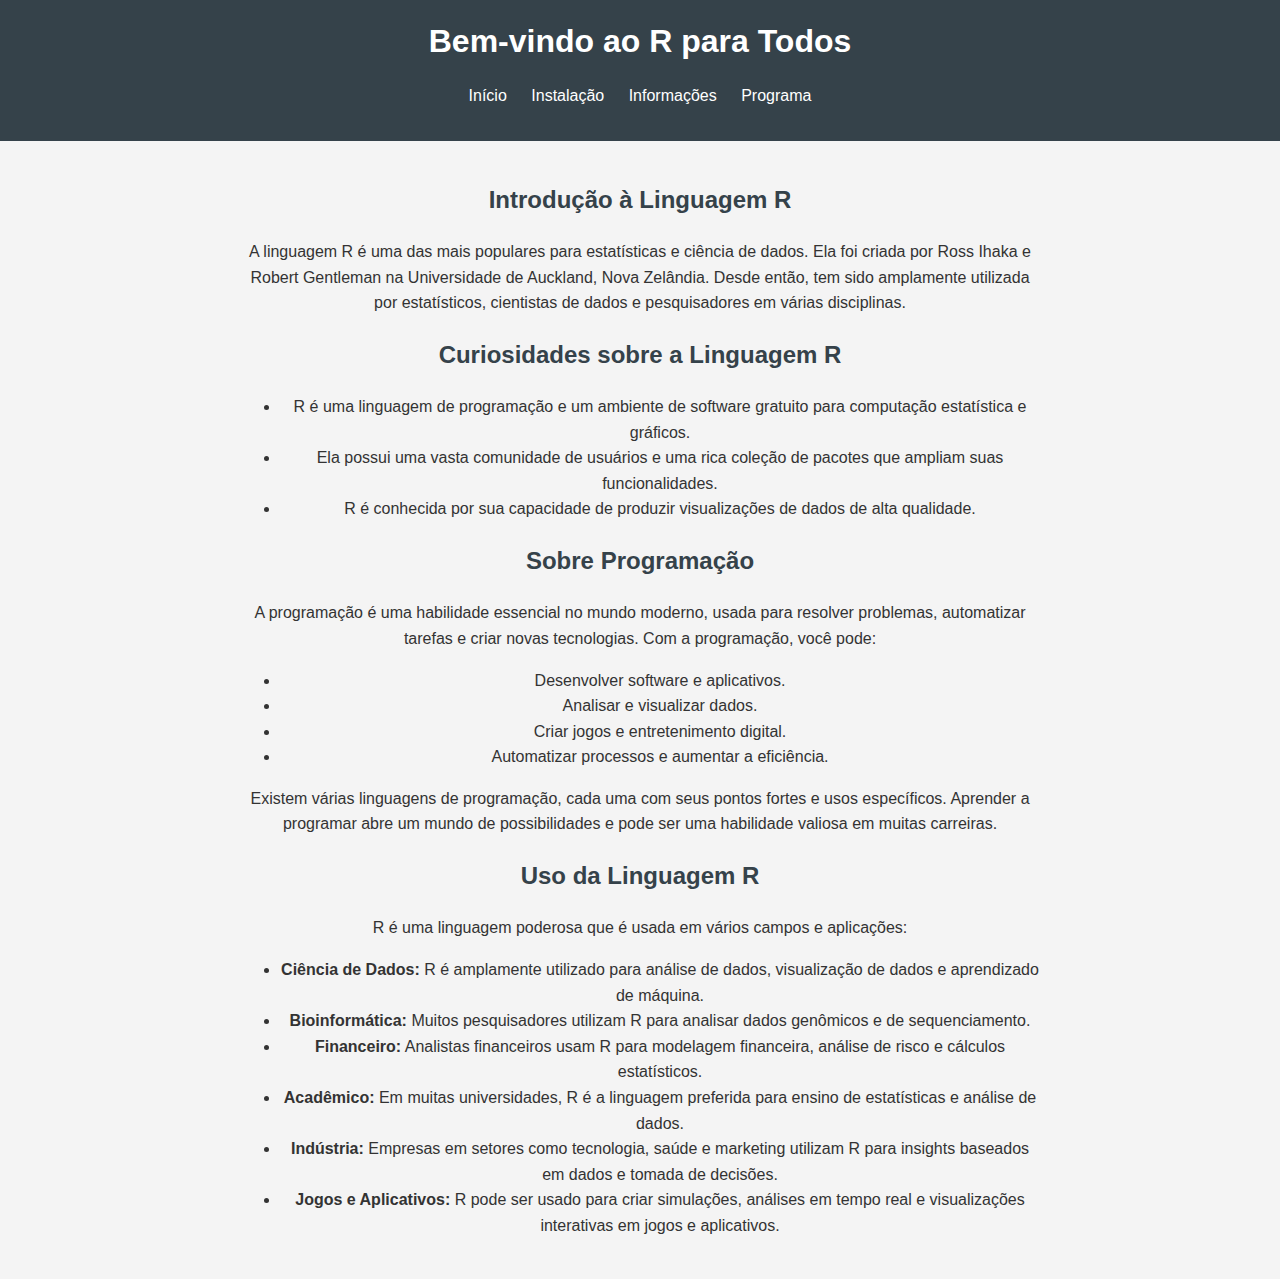
<file: index.html>
<!DOCTYPE html>
<html lang="pt-BR">
<head>
    <meta charset="UTF-8">
    <meta name="viewport" content="width=device-width, initial-scale=1.0">
    <title>R para Todos</title>
    <link rel="stylesheet" href="style.css">
</head>
<body>
    <header>
        <h1>Bem-vindo ao R para Todos</h1>
        <nav>
            <ul>
                <li><a href="index.html">Início</a></li>
                <li><a href="instalacao.html">Instalação</a></li>
                <li><a href="informacoes.html">Informações</a></li>
                <li><a href="programas.html">Programa</a></li>
            </ul>
        </nav>
    </header>
    <main>
        <section class="intro">
            <h2>Introdução à Linguagem R</h2>
            <p>A linguagem R é uma das mais populares para estatísticas e ciência de dados. Ela foi criada por Ross Ihaka e Robert Gentleman na Universidade de Auckland, Nova Zelândia. Desde então, tem sido amplamente utilizada por estatísticos, cientistas de dados e pesquisadores em várias disciplinas.</p>
        </section>
        <section class="curiosidades">
            <h2>Curiosidades sobre a Linguagem R</h2>
            <ul>
                <li>R é uma linguagem de programação e um ambiente de software gratuito para computação estatística e gráficos.</li>
                <li>Ela possui uma vasta comunidade de usuários e uma rica coleção de pacotes que ampliam suas funcionalidades.</li>
                <li>R é conhecida por sua capacidade de produzir visualizações de dados de alta qualidade.</li>
            </ul>
        </section>
        <section class="sobre-programacao">
            <h2>Sobre Programação</h2>
            <p>A programação é uma habilidade essencial no mundo moderno, usada para resolver problemas, automatizar tarefas e criar novas tecnologias. Com a programação, você pode:</p>
            <ul>
                <li>Desenvolver software e aplicativos.</li>
                <li>Analisar e visualizar dados.</li>
                <li>Criar jogos e entretenimento digital.</li>
                <li>Automatizar processos e aumentar a eficiência.</li>
            </ul>
            <p>Existem várias linguagens de programação, cada uma com seus pontos fortes e usos específicos. Aprender a programar abre um mundo de possibilidades e pode ser uma habilidade valiosa em muitas carreiras.</p>
        </section>
        <section class="uso-r">
            <h2>Uso da Linguagem R</h2>
            <p>R é uma linguagem poderosa que é usada em vários campos e aplicações:</p>
            <ul>
                <li><strong>Ciência de Dados:</strong> R é amplamente utilizado para análise de dados, visualização de dados e aprendizado de máquina.</li>
                <li><strong>Bioinformática:</strong> Muitos pesquisadores utilizam R para analisar dados genômicos e de sequenciamento.</li>
                <li><strong>Financeiro:</strong> Analistas financeiros usam R para modelagem financeira, análise de risco e cálculos estatísticos.</li>
                <li><strong>Acadêmico:</strong> Em muitas universidades, R é a linguagem preferida para ensino de estatísticas e análise de dados.</li>
                <li><strong>Indústria:</strong> Empresas em setores como tecnologia, saúde e marketing utilizam R para insights baseados em dados e tomada de decisões.</li>
                <li><strong>Jogos e Aplicativos:</strong> R pode ser usado para criar simulações, análises em tempo real e visualizações interativas em jogos e aplicativos.</li>
            </ul>
        </section>
    </main>
</body>
</html>
</file>
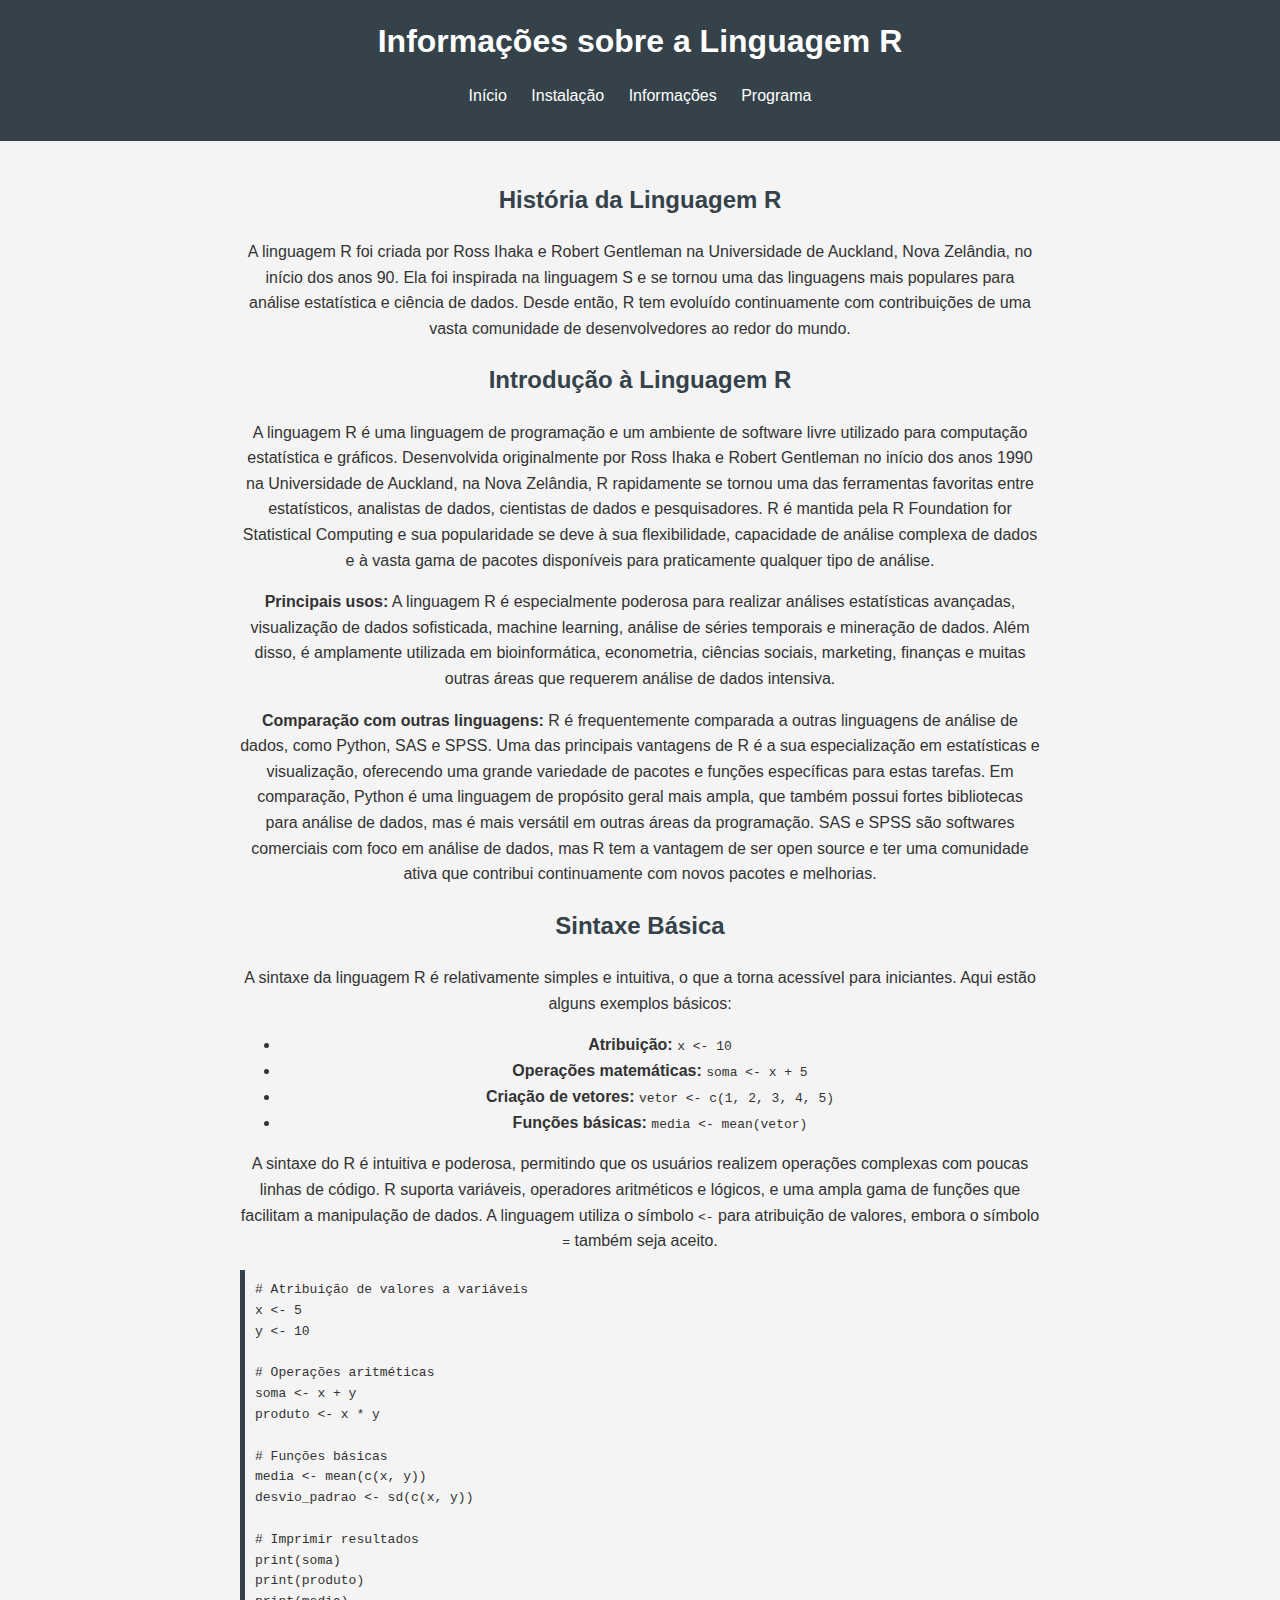
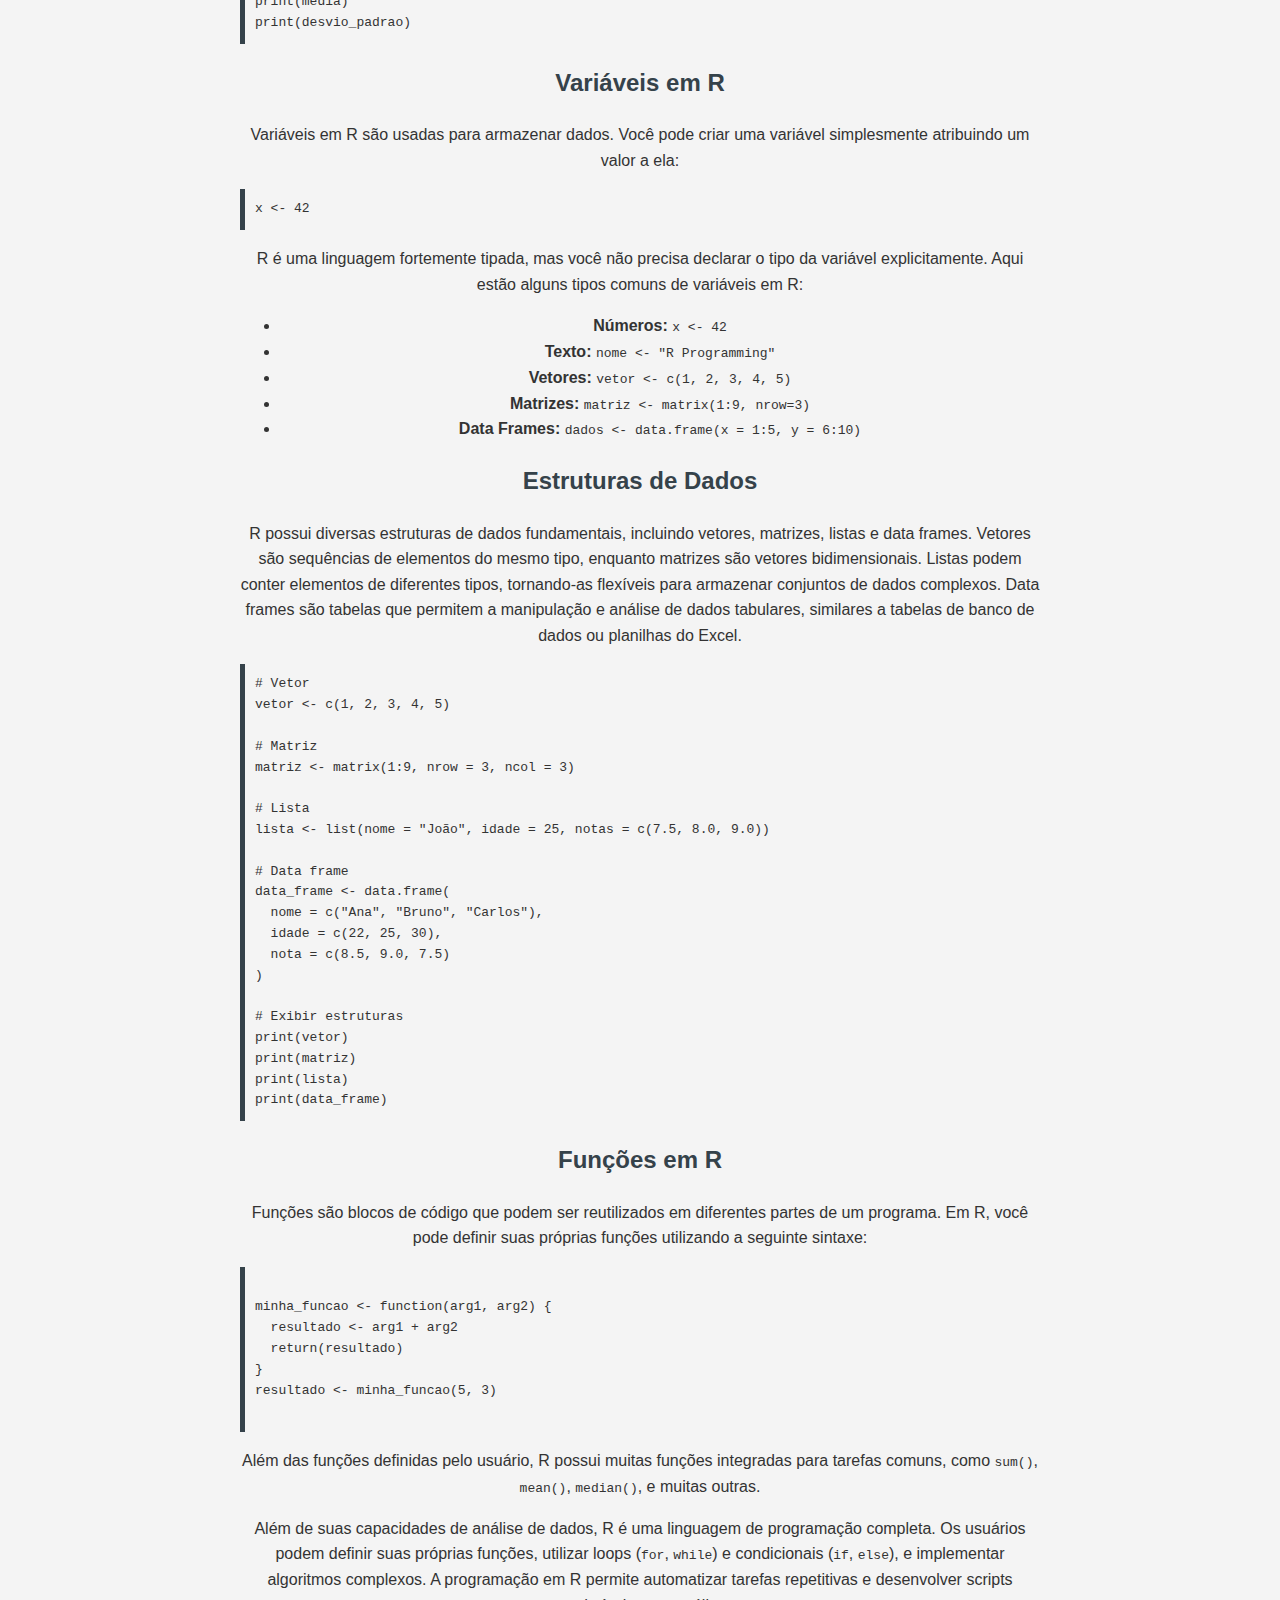
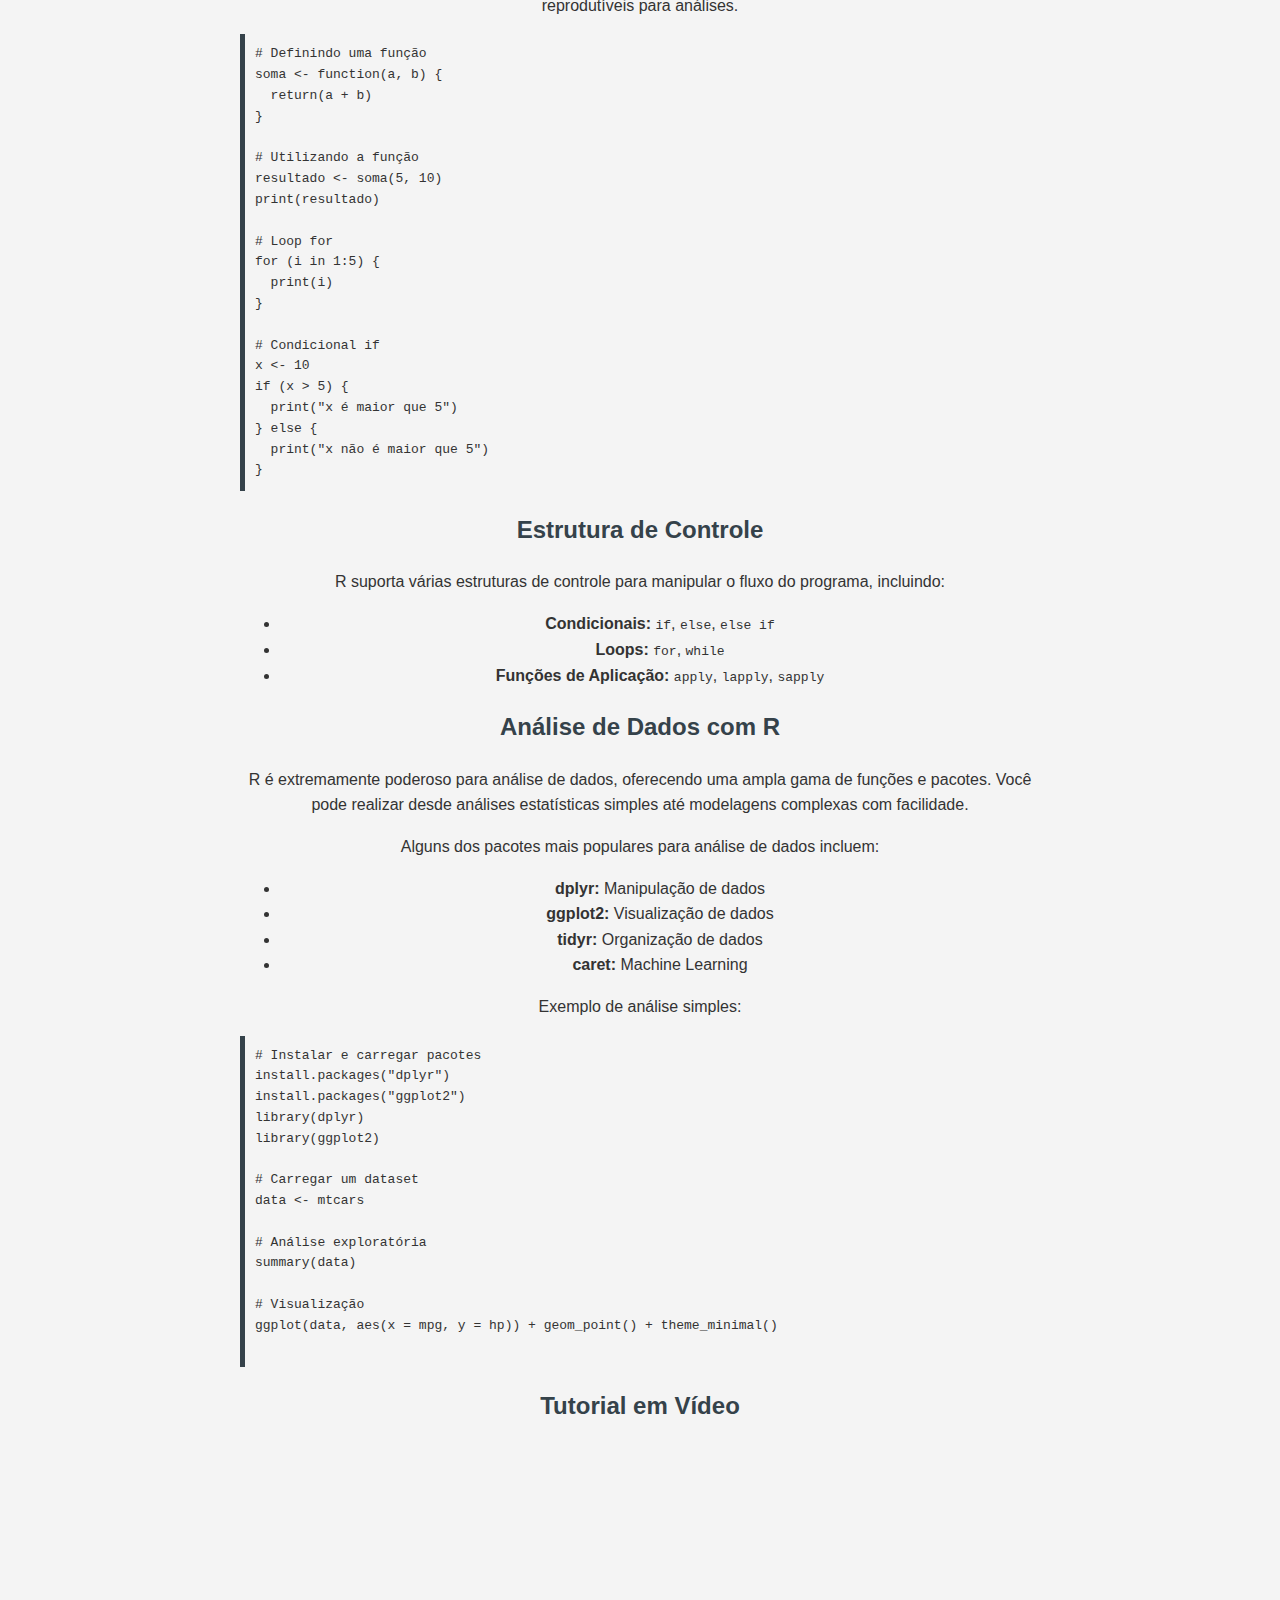
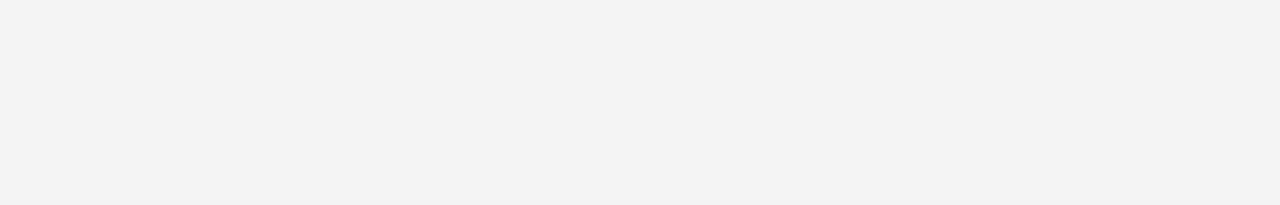
<file: informacoes.html>
<!DOCTYPE html>
<html lang="pt-BR">
<head>
    <meta charset="UTF-8">
    <meta name="viewport" content="width=device-width, initial-scale=1.0">
    <title>Informações sobre a Linguagem R</title>
    <link rel="stylesheet" href="style.css">
</head>
<body>
    <header>
        <h1>Informações sobre a Linguagem R</h1>
        <nav>
            <ul>
                <li><a href="index.html">Início</a></li>
                <li><a href="instalacao.html">Instalação</a></li>
                <li><a href="informacoes.html">Informações</a></li>
                <li><a href="programas.html">Programa</a></li>
            </ul>
        </nav>
    </header>
    <main>
        <section class="historia">
            <h2>História da Linguagem R</h2>
            <p>A linguagem R foi criada por Ross Ihaka e Robert Gentleman na Universidade de Auckland, Nova Zelândia, no início dos anos 90. Ela foi inspirada na linguagem S e se tornou uma das linguagens mais populares para análise estatística e ciência de dados. Desde então, R tem evoluído continuamente com contribuições de uma vasta comunidade de desenvolvedores ao redor do mundo.</p>
        </section>

        <section class="introducao">
            <h2>Introdução à Linguagem R</h2>
            <p>A linguagem R é uma linguagem de programação e um ambiente de software livre utilizado para computação estatística e gráficos. Desenvolvida originalmente por Ross Ihaka e Robert Gentleman no início dos anos 1990 na Universidade de Auckland, na Nova Zelândia, R rapidamente se tornou uma das ferramentas favoritas entre estatísticos, analistas de dados, cientistas de dados e pesquisadores. R é mantida pela R Foundation for Statistical Computing e sua popularidade se deve à sua flexibilidade, capacidade de análise complexa de dados e à vasta gama de pacotes disponíveis para praticamente qualquer tipo de análise.</p>
            <p><strong>Principais usos:</strong> A linguagem R é especialmente poderosa para realizar análises estatísticas avançadas, visualização de dados sofisticada, machine learning, análise de séries temporais e mineração de dados. Além disso, é amplamente utilizada em bioinformática, econometria, ciências sociais, marketing, finanças e muitas outras áreas que requerem análise de dados intensiva.</p>
            <p><strong>Comparação com outras linguagens:</strong> R é frequentemente comparada a outras linguagens de análise de dados, como Python, SAS e SPSS. Uma das principais vantagens de R é a sua especialização em estatísticas e visualização, oferecendo uma grande variedade de pacotes e funções específicas para estas tarefas. Em comparação, Python é uma linguagem de propósito geral mais ampla, que também possui fortes bibliotecas para análise de dados, mas é mais versátil em outras áreas da programação. SAS e SPSS são softwares comerciais com foco em análise de dados, mas R tem a vantagem de ser open source e ter uma comunidade ativa que contribui continuamente com novos pacotes e melhorias.</p>
        </section>
        
        <section class="sintaxe">
            <h2>Sintaxe Básica</h2>
            <p>A sintaxe da linguagem R é relativamente simples e intuitiva, o que a torna acessível para iniciantes. Aqui estão alguns exemplos básicos:</p>
            <ul>
                <li><strong>Atribuição:</strong> <code>x <- 10</code></li>
                <li><strong>Operações matemáticas:</strong> <code>soma <- x + 5</code></li>
                <li><strong>Criação de vetores:</strong> <code>vetor <- c(1, 2, 3, 4, 5)</code></li>
                <li><strong>Funções básicas:</strong> <code>media <- mean(vetor)</code></li>
            </ul>
            <p>A sintaxe do R é intuitiva e poderosa, permitindo que os usuários realizem operações complexas com poucas linhas de código. R suporta variáveis, operadores aritméticos e lógicos, e uma ampla gama de funções que facilitam a manipulação de dados. A linguagem utiliza o símbolo <code>&lt;-</code> para atribuição de valores, embora o símbolo <code>=</code> também seja aceito.</p>
            <pre><code># Atribuição de valores a variáveis
x <- 5
y <- 10

# Operações aritméticas
soma <- x + y
produto <- x * y

# Funções básicas
media <- mean(c(x, y))
desvio_padrao <- sd(c(x, y))

# Imprimir resultados
print(soma)
print(produto)
print(media)
print(desvio_padrao)</code></pre>
        </section>
        
        <section class="variaveis">
            <h2>Variáveis em R</h2>
            <p>Variáveis em R são usadas para armazenar dados. Você pode criar uma variável simplesmente atribuindo um valor a ela:</p>
            <pre><code>x <- 42</code></pre>
            <p>R é uma linguagem fortemente tipada, mas você não precisa declarar o tipo da variável explicitamente. Aqui estão alguns tipos comuns de variáveis em R:</p>
            <ul>
                <li><strong>Números:</strong> <code>x <- 42</code></li>
                <li><strong>Texto:</strong> <code>nome <- "R Programming"</code></li>
                <li><strong>Vetores:</strong> <code>vetor <- c(1, 2, 3, 4, 5)</code></li>
                <li><strong>Matrizes:</strong> <code>matriz <- matrix(1:9, nrow=3)</code></li>
                <li><strong>Data Frames:</strong> <code>dados <- data.frame(x = 1:5, y = 6:10)</code></li>
            </ul>
        </section>

        <section class="estruturas-de-dados">
            <h2>Estruturas de Dados</h2>
            <p>R possui diversas estruturas de dados fundamentais, incluindo vetores, matrizes, listas e data frames. Vetores são sequências de elementos do mesmo tipo, enquanto matrizes são vetores bidimensionais. Listas podem conter elementos de diferentes tipos, tornando-as flexíveis para armazenar conjuntos de dados complexos. Data frames são tabelas que permitem a manipulação e análise de dados tabulares, similares a tabelas de banco de dados ou planilhas do Excel.</p>
            <pre><code># Vetor
vetor <- c(1, 2, 3, 4, 5)

# Matriz
matriz <- matrix(1:9, nrow = 3, ncol = 3)

# Lista
lista <- list(nome = "João", idade = 25, notas = c(7.5, 8.0, 9.0))

# Data frame
data_frame <- data.frame(
  nome = c("Ana", "Bruno", "Carlos"),
  idade = c(22, 25, 30),
  nota = c(8.5, 9.0, 7.5)
)

# Exibir estruturas
print(vetor)
print(matriz)
print(lista)
print(data_frame)</code></pre>
        </section>

        <section class="funcoes">
            <h2>Funções em R</h2>
            <p>Funções são blocos de código que podem ser reutilizados em diferentes partes de um programa. Em R, você pode definir suas próprias funções utilizando a seguinte sintaxe:</p>
            <pre><code>
minha_funcao <- function(arg1, arg2) {
  resultado <- arg1 + arg2
  return(resultado)
}
resultado <- minha_funcao(5, 3)
            </code></pre>
            <p>Além das funções definidas pelo usuário, R possui muitas funções integradas para tarefas comuns, como <code>sum()</code>, <code>mean()</code>, <code>median()</code>, e muitas outras.</p>
            <p>Além de suas capacidades de análise de dados, R é uma linguagem de programação completa. Os usuários podem definir suas próprias funções, utilizar loops (<code>for</code>, <code>while</code>) e condicionais (<code>if</code>, <code>else</code>), e implementar algoritmos complexos. A programação em R permite automatizar tarefas repetitivas e desenvolver scripts reprodutíveis para análises.</p>
            <pre><code># Definindo uma função
soma <- function(a, b) {
  return(a + b)
}

# Utilizando a função
resultado <- soma(5, 10)
print(resultado)

# Loop for
for (i in 1:5) {
  print(i)
}

# Condicional if
x <- 10
if (x > 5) {
  print("x é maior que 5")
} else {
  print("x não é maior que 5")
}</code></pre>
        </section>
        
        <section class="estrutura">
            <h2>Estrutura de Controle</h2>
            <p>R suporta várias estruturas de controle para manipular o fluxo do programa, incluindo:</p>
            <ul>
                <li><strong>Condicionais:</strong> <code>if</code>, <code>else</code>, <code>else if</code></li>
                <li><strong>Loops:</strong> <code>for</code>, <code>while</code></li>
                <li><strong>Funções de Aplicação:</strong> <code>apply</code>, <code>lapply</code>, <code>sapply</code></li>
            </ul>
        </section>

        <section class="analise">
            <h2>Análise de Dados com R</h2>
            <p>R é extremamente poderoso para análise de dados, oferecendo uma ampla gama de funções e pacotes. Você pode realizar desde análises estatísticas simples até modelagens complexas com facilidade.</p>
            <p>Alguns dos pacotes mais populares para análise de dados incluem:</p>
            <ul>
                <li><strong>dplyr:</strong> Manipulação de dados</li>
                <li><strong>ggplot2:</strong> Visualização de dados</li>
                <li><strong>tidyr:</strong> Organização de dados</li>
                <li><strong>caret:</strong> Machine Learning</li>
            </ul>
            <p>Exemplo de análise simples:</p>
            <pre><code># Instalar e carregar pacotes
install.packages("dplyr")
install.packages("ggplot2")
library(dplyr)
library(ggplot2)

# Carregar um dataset
data <- mtcars

# Análise exploratória
summary(data)

# Visualização
ggplot(data, aes(x = mpg, y = hp)) + geom_point() + theme_minimal()
            </code></pre>
        </section>
        <section class="video-tutorial">
            <h2>Tutorial em Vídeo</h2>
            <div class="video-container">
                <iframe width="560" height="315" src="https://www.youtube.com/embed/RQrgRCO7-EQ?si=XK-TkkzPE6qRPdRX" title="YouTube video player" frameborder="0" allow="accelerometer; autoplay; clipboard-write; encrypted-media; gyroscope; picture-in-picture; web-share" referrerpolicy="strict-origin-when-cross-origin" allowfullscreen></iframe>
            </div>
        </section>
</body>
</html>
</file>
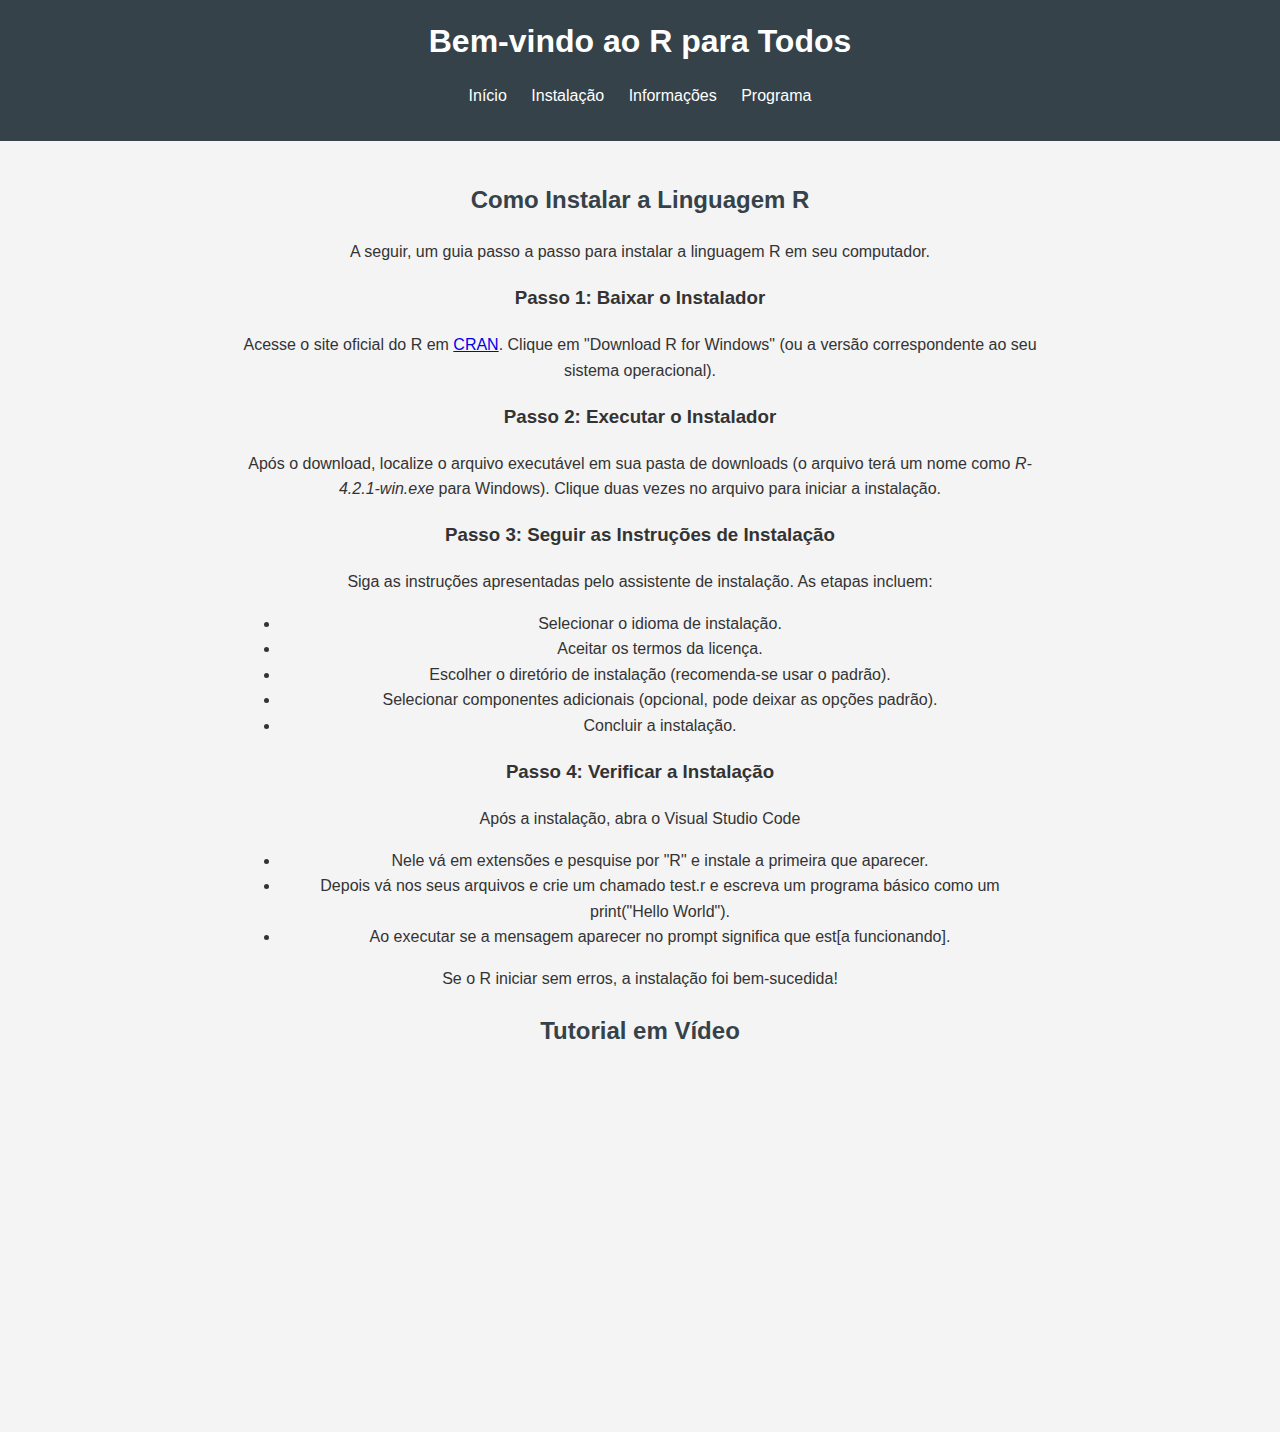
<file: instalacao.html>
<!DOCTYPE html>
<html lang="pt-BR">
<head>
    <meta charset="UTF-8">
    <meta name="viewport" content="width=device-width, initial-scale=1.0">
    <title>R para Todos - Instalação</title>
    <link rel="stylesheet" href="style.css">
</head>
<body>
    <header>
        <h1>Bem-vindo ao R para Todos</h1>
        <nav>
            <ul>
                <li><a href="index.html">Início</a></li>
                <li><a href="instalacao.html">Instalação</a></li>
                <li><a href="informacoes.html">Informações</a></li>
                <li><a href="programas.html">Programa</a></li>
            </ul>
        </nav>
    </header>
    <main>
        <section class="instalacao">
            <h2>Como Instalar a Linguagem R</h2>
            <p>A seguir, um guia passo a passo para instalar a linguagem R em seu computador.</p>
            <h3>Passo 1: Baixar o Instalador</h3>
            <p>
                Acesse o site oficial do R em 
                <a href="https://cran.r-project.org/" target="_blank">CRAN</a>. 
                Clique em "Download R for Windows" (ou a versão correspondente ao seu sistema operacional).
            </p>
            <h3>Passo 2: Executar o Instalador</h3>
            <p>
                Após o download, localize o arquivo executável em sua pasta de downloads (o arquivo terá um nome como 
                <em>R-4.2.1-win.exe</em> para Windows). Clique duas vezes no arquivo para iniciar a instalação.
            </p>
            <h3>Passo 3: Seguir as Instruções de Instalação</h3>
            <p>
                Siga as instruções apresentadas pelo assistente de instalação. As etapas incluem:
            </p>
            <ul>
                <li>Selecionar o idioma de instalação.</li>
                <li>Aceitar os termos da licença.</li>
                <li>Escolher o diretório de instalação (recomenda-se usar o padrão).</li>
                <li>Selecionar componentes adicionais (opcional, pode deixar as opções padrão).</li>
                <li>Concluir a instalação.</li>
            </ul>
            <h3>Passo 4: Verificar a Instalação</h3>
            <p>
                Após a instalação, abra o Visual Studio Code
            </p>
            <ul>
                <li>Nele vá em extensões e pesquise por "R" e instale a primeira que aparecer.</li>
                <li>Depois vá nos seus arquivos e crie um chamado test.r e escreva um programa básico como um print("Hello World").</li>
                <li>Ao executar se a mensagem aparecer no prompt significa que est[a funcionando].</li>
            </ul>
            <p>Se o R iniciar sem erros, a instalação foi bem-sucedida!</p>
        </section>
        <section class="video-tutorial">
            <h2>Tutorial em Vídeo</h2>
            <div class="video-container">
                <iframe width="700" height="315" src="https://www.youtube.com/embed/P6D7VvpZmwE?si=1l_Tfg9j4_JTIE-9" frameborder="0" allow="accelerometer; autoplay; encrypted-media; gyroscope; picture-in-picture" allowfullscreen></iframe>
            </div>
        </section>
    </main>
</body>
</html>
</file>
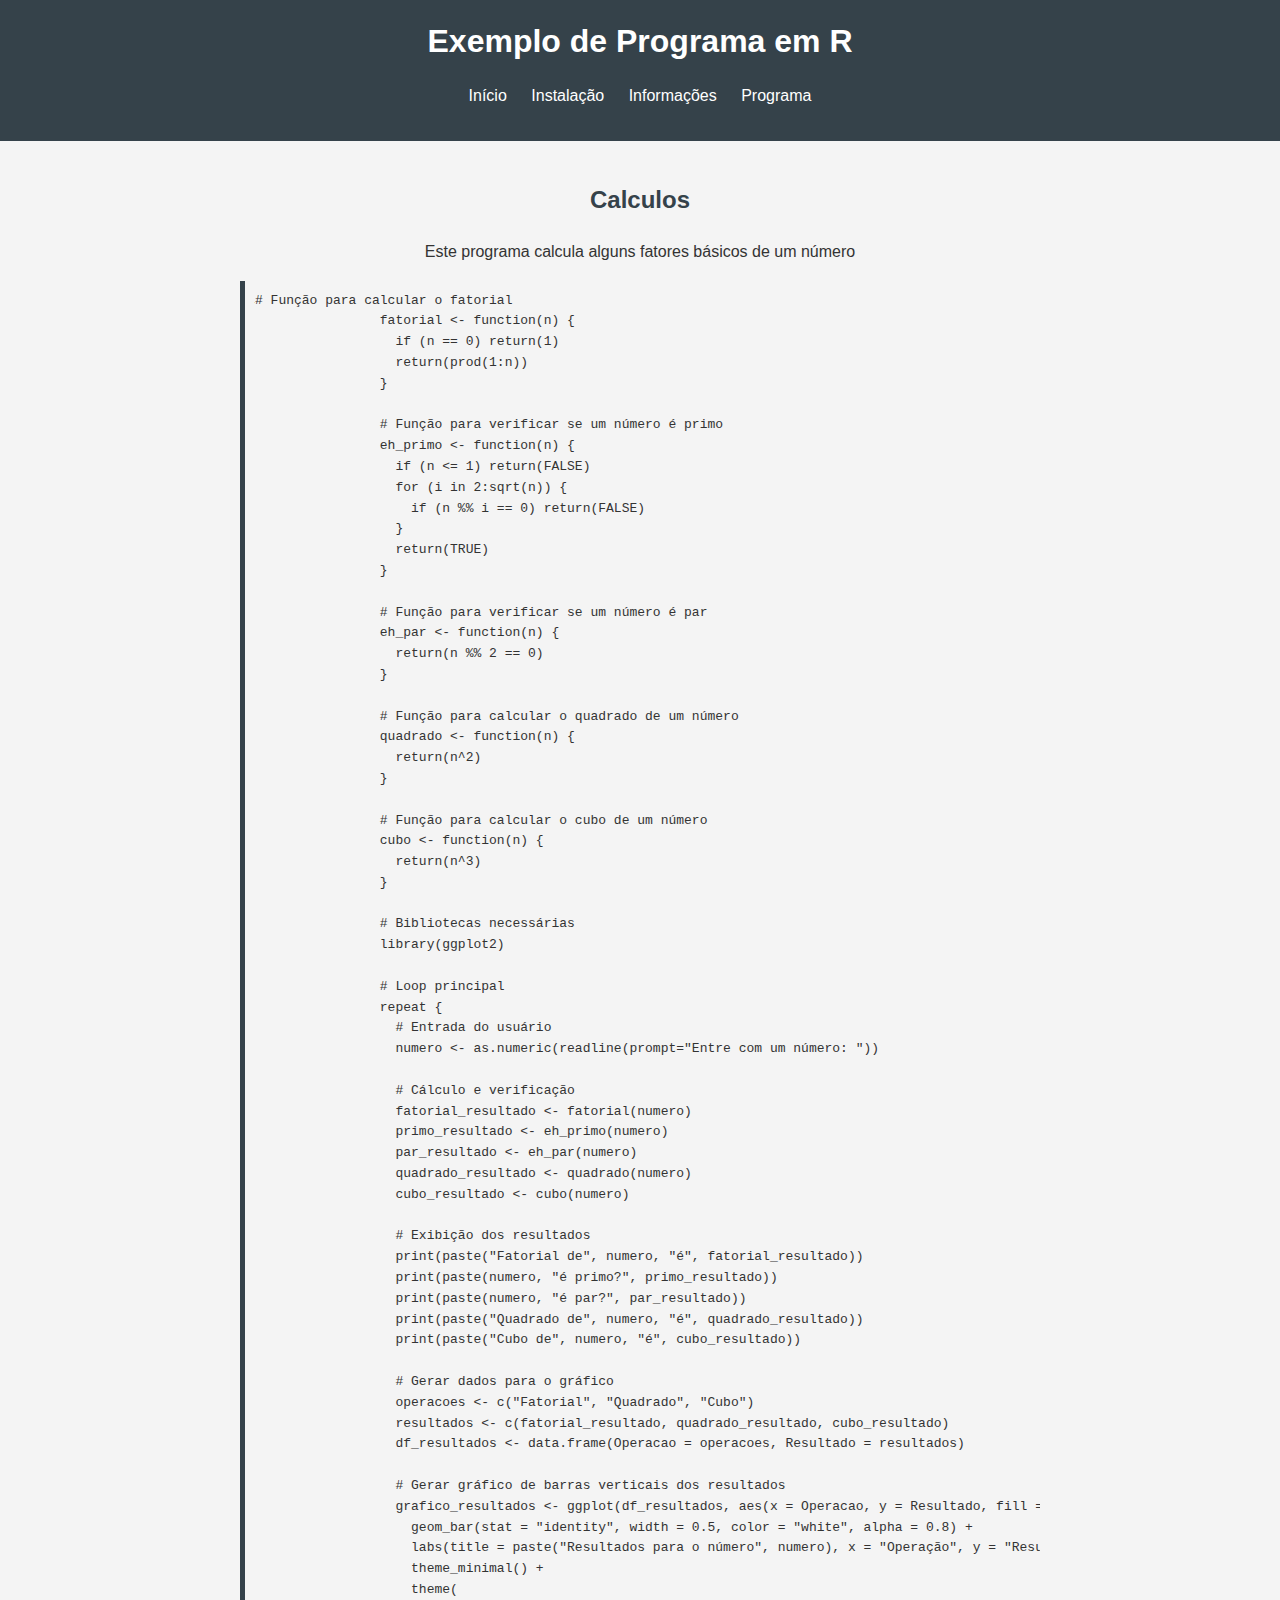
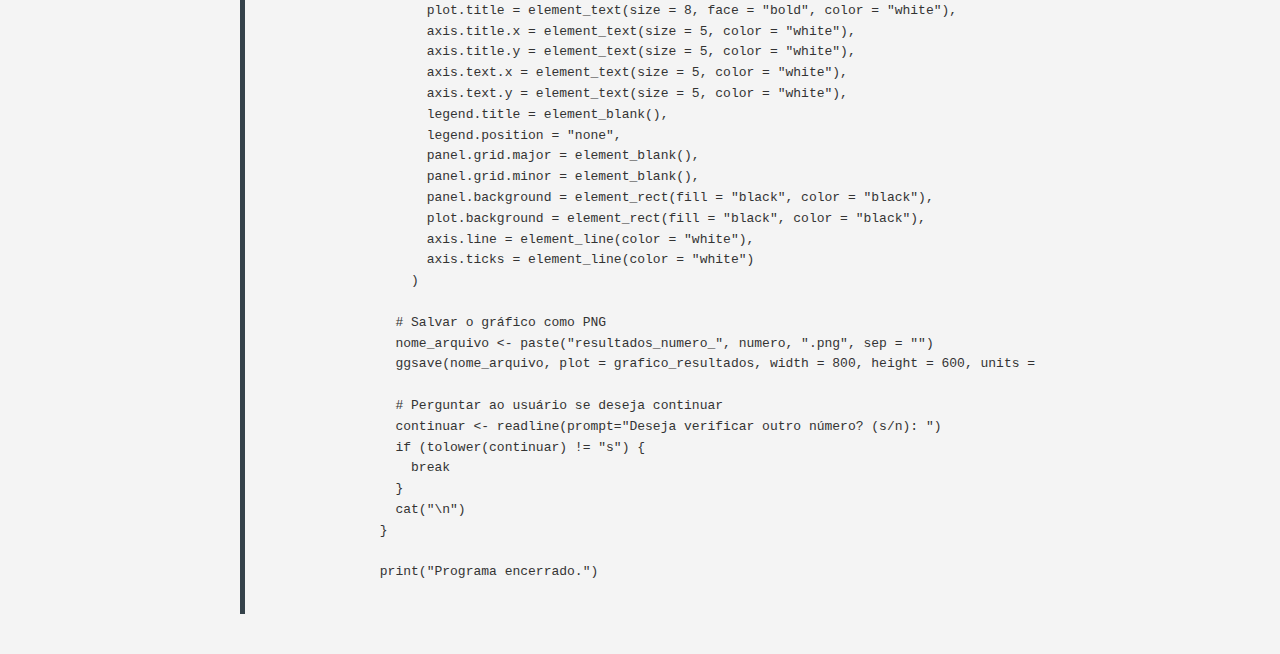
<file: programas.html>
<!DOCTYPE html>
<html lang="pt-BR">
<head>
    <meta charset="UTF-8">
    <meta name="viewport" content="width=device-width, initial-scale=1.0">
    <title>Programas em R</title>
    <link rel="stylesheet" href="style.css">
</head>
<body>
    <header>
        <h1>Exemplo de Programa em R</h1>
        <nav>
            <ul>
                <li><a href="index.html">Início</a></li>
                <li><a href="instalacao.html">Instalação</a></li>
                <li><a href="informacoes.html">Informações</a></li>
                <li><a href="programas.html">Programa</a></li>
            </ul>
        </nav>
    </header>
    <main>
        <section class="programa">
            <h2>Calculos</h2>
            <p>Este programa calcula alguns fatores básicos de um número</p>
            <pre><code># Função para calcular o fatorial
                fatorial <- function(n) {
                  if (n == 0) return(1)
                  return(prod(1:n))
                }
                
                # Função para verificar se um número é primo
                eh_primo <- function(n) {
                  if (n <= 1) return(FALSE)
                  for (i in 2:sqrt(n)) {
                    if (n %% i == 0) return(FALSE)
                  }
                  return(TRUE)
                }
                
                # Função para verificar se um número é par
                eh_par <- function(n) {
                  return(n %% 2 == 0)
                }
                
                # Função para calcular o quadrado de um número
                quadrado <- function(n) {
                  return(n^2)
                }
                
                # Função para calcular o cubo de um número
                cubo <- function(n) {
                  return(n^3)
                }
                
                # Bibliotecas necessárias
                library(ggplot2)
                
                # Loop principal
                repeat {
                  # Entrada do usuário
                  numero <- as.numeric(readline(prompt="Entre com um número: "))
                  
                  # Cálculo e verificação
                  fatorial_resultado <- fatorial(numero)
                  primo_resultado <- eh_primo(numero)
                  par_resultado <- eh_par(numero)
                  quadrado_resultado <- quadrado(numero)
                  cubo_resultado <- cubo(numero)
                  
                  # Exibição dos resultados
                  print(paste("Fatorial de", numero, "é", fatorial_resultado))
                  print(paste(numero, "é primo?", primo_resultado))
                  print(paste(numero, "é par?", par_resultado))
                  print(paste("Quadrado de", numero, "é", quadrado_resultado))
                  print(paste("Cubo de", numero, "é", cubo_resultado))
                  
                  # Gerar dados para o gráfico
                  operacoes <- c("Fatorial", "Quadrado", "Cubo")
                  resultados <- c(fatorial_resultado, quadrado_resultado, cubo_resultado)
                  df_resultados <- data.frame(Operacao = operacoes, Resultado = resultados)
                  
                  # Gerar gráfico de barras verticais dos resultados
                  grafico_resultados <- ggplot(df_resultados, aes(x = Operacao, y = Resultado, fill = Operacao)) +
                    geom_bar(stat = "identity", width = 0.5, color = "white", alpha = 0.8) +
                    labs(title = paste("Resultados para o número", numero), x = "Operação", y = "Resultado") +
                    theme_minimal() +
                    theme(
                      plot.title = element_text(size = 8, face = "bold", color = "white"),
                      axis.title.x = element_text(size = 5, color = "white"),
                      axis.title.y = element_text(size = 5, color = "white"),
                      axis.text.x = element_text(size = 5, color = "white"),
                      axis.text.y = element_text(size = 5, color = "white"),
                      legend.title = element_blank(),
                      legend.position = "none",
                      panel.grid.major = element_blank(),
                      panel.grid.minor = element_blank(),
                      panel.background = element_rect(fill = "black", color = "black"),
                      plot.background = element_rect(fill = "black", color = "black"),
                      axis.line = element_line(color = "white"),
                      axis.ticks = element_line(color = "white")
                    )
                  
                  # Salvar o gráfico como PNG
                  nome_arquivo <- paste("resultados_numero_", numero, ".png", sep = "")
                  ggsave(nome_arquivo, plot = grafico_resultados, width = 800, height = 600, units = "px")
                  
                  # Perguntar ao usuário se deseja continuar
                  continuar <- readline(prompt="Deseja verificar outro número? (s/n): ")
                  if (tolower(continuar) != "s") {
                    break
                  }
                  cat("\n")
                }
                
                print("Programa encerrado.")
                </code></pre>
            </section>
    </main>
</body>
</html>
</file>
<file: style.css>
body {
    font-family: Arial, sans-serif;
    line-height: 1.6;
    margin: 0;
    padding: 0;
    background-color: #f4f4f4;
    color: #333;
    text-align: center;
}

header {
    background: #35424a;
    color: #fff;
    padding: 1rem 0;
}

header h1 {
    margin: 0;
}

nav ul {
    list-style: none;
    padding: 0;
}

nav ul li {
    display: inline;
    margin: 0 10px;
}

nav ul li a {
    color: #fff;
    text-decoration: none;
}

main {
    padding: 20px;
    max-width: 800px;
    margin: 0 auto;
}

section {
    margin-bottom: 20px;
}

h2 {
    color: #35424a;
}

pre {
    background: #f4f4f4;
    padding: 10px;
    border-left: 5px solid #35424a;
    overflow-x: auto;
    text-align: left;
}

video {
    max-width: 100%;
    height: auto;
}

footer {
    text-align: center;
    padding: 10px;
    background: #35424a;
    color: #fff;
    position: relative;
    bottom: 0;
    width: 100%;
}
</file>
